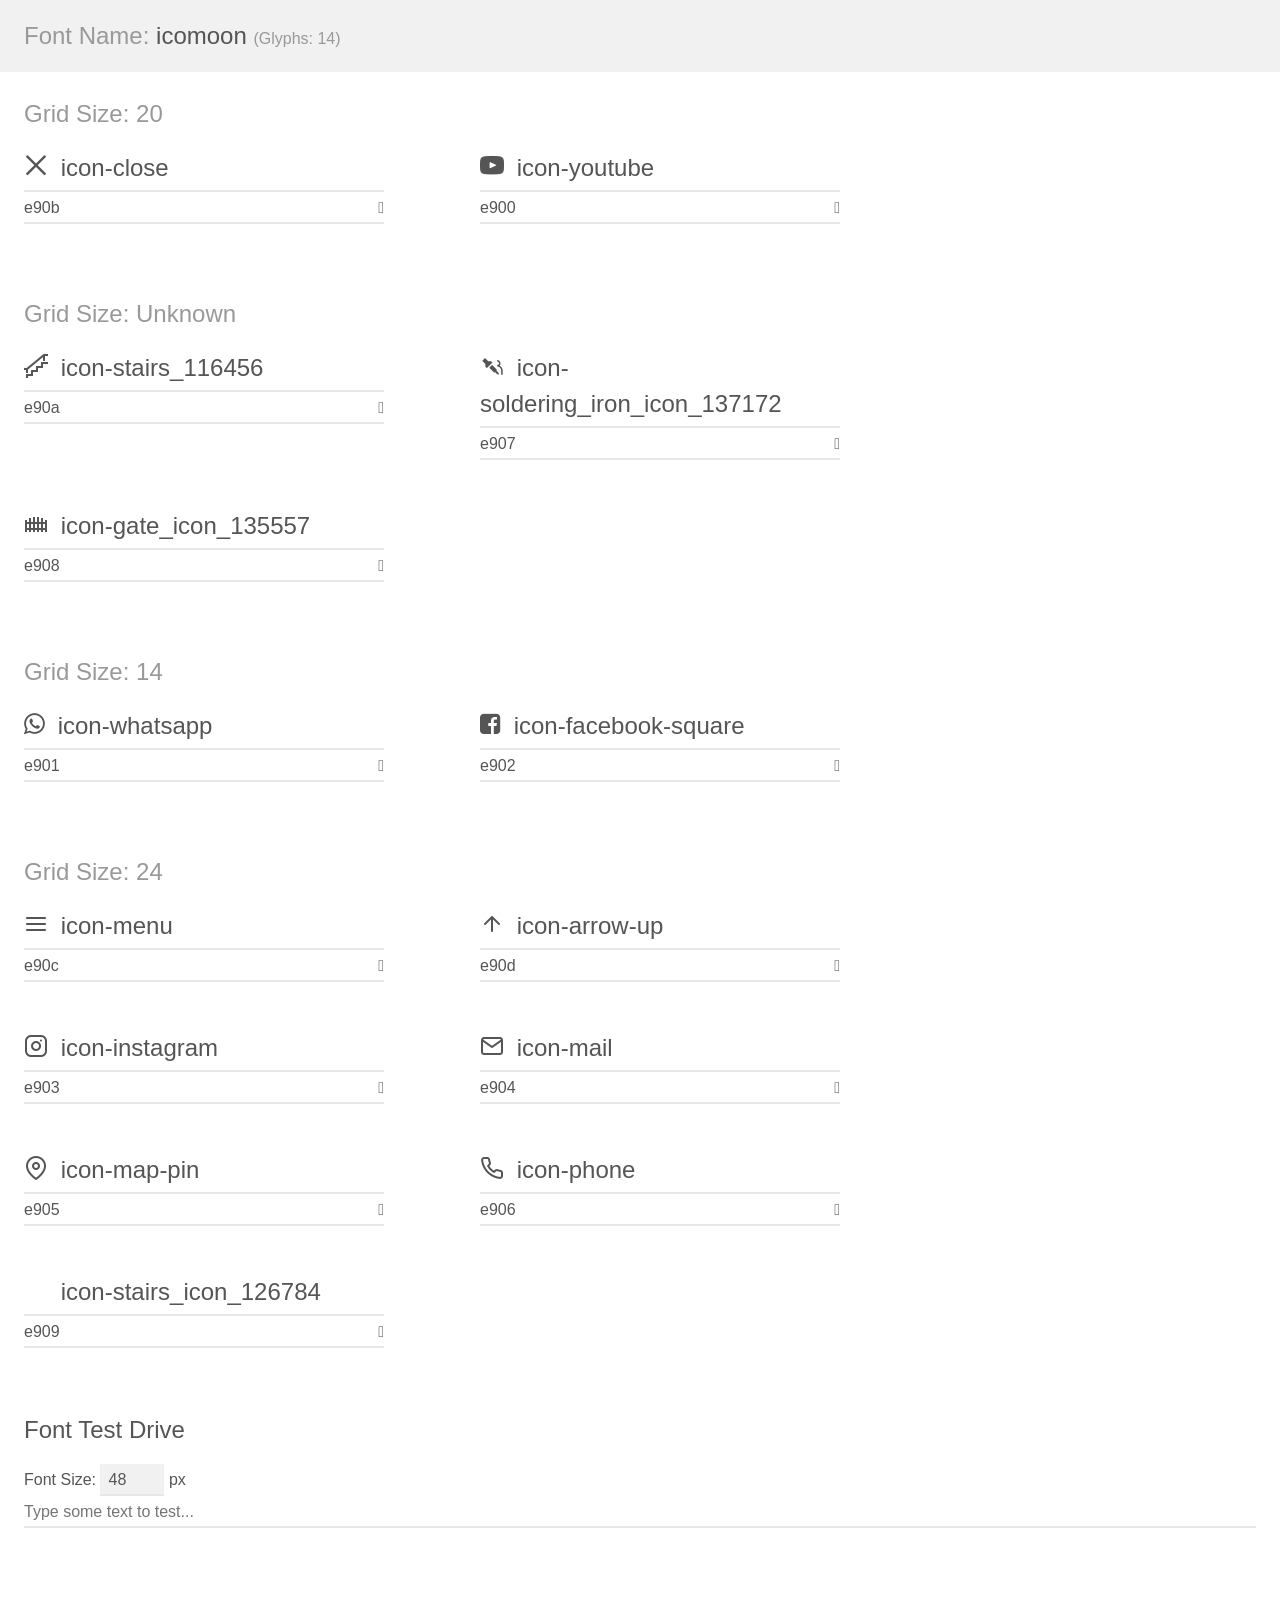
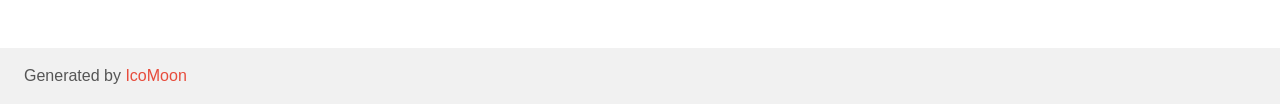
<file: assets/icomoon/demo.html>
<!doctype html>
<html>
<head>
    <meta charset="utf-8">
    <title>IcoMoon Demo</title>
    <meta name="description" content="An Icon Font Generated By IcoMoon.io">
    <meta name="viewport" content="width=device-width, initial-scale=1">
    <link rel="stylesheet" href="demo-files/demo.css">
    <link rel="stylesheet" href="style.css"></head>
<body>
    <div class="bgc1 clearfix">
        <h1 class="mhmm mvm"><span class="fgc1">Font Name:</span> icomoon <small class="fgc1">(Glyphs:&nbsp;14)</small></h1>
    </div>
    <div class="clearfix mhl ptl">
        <h1 class="mvm mtn fgc1">Grid Size: 20</h1>
        <div class="glyph fs1">
            <div class="clearfix bshadow0 pbs">
                <span class="icon-close"></span>
                <span class="mls"> icon-close</span>
            </div>
            <fieldset class="fs0 size1of1 clearfix hidden-false">
                <input type="text" readonly value="e90b" class="unit size1of2" />
                <input type="text" maxlength="1" readonly value="&#xe90b;" class="unitRight size1of2 talign-right" />
            </fieldset>
            <div class="fs0 bshadow0 clearfix hidden-true">
                <span class="unit pvs fgc1">liga: </span>
                <input type="text" readonly value="" class="liga unitRight" />
            </div>
        </div>
        <div class="glyph fs1">
            <div class="clearfix bshadow0 pbs">
                <span class="icon-youtube"></span>
                <span class="mls"> icon-youtube</span>
            </div>
            <fieldset class="fs0 size1of1 clearfix hidden-false">
                <input type="text" readonly value="e900" class="unit size1of2" />
                <input type="text" maxlength="1" readonly value="&#xe900;" class="unitRight size1of2 talign-right" />
            </fieldset>
            <div class="fs0 bshadow0 clearfix hidden-true">
                <span class="unit pvs fgc1">liga: </span>
                <input type="text" readonly value="" class="liga unitRight" />
            </div>
        </div>
    </div>
    <div class="clearfix mhl ptl">
        <h1 class="mvm mtn fgc1">Grid Size: Unknown</h1>
        <div class="glyph fs2">
            <div class="clearfix bshadow0 pbs">
                <span class="icon-stairs_116456"></span>
                <span class="mls"> icon-stairs_116456</span>
            </div>
            <fieldset class="fs0 size1of1 clearfix hidden-false">
                <input type="text" readonly value="e90a" class="unit size1of2" />
                <input type="text" maxlength="1" readonly value="&#xe90a;" class="unitRight size1of2 talign-right" />
            </fieldset>
            <div class="fs0 bshadow0 clearfix hidden-true">
                <span class="unit pvs fgc1">liga: </span>
                <input type="text" readonly value="" class="liga unitRight" />
            </div>
        </div>
        <div class="glyph fs2">
            <div class="clearfix bshadow0 pbs">
                <span class="icon-soldering_iron_icon_137172"></span>
                <span class="mls"> icon-soldering_iron_icon_137172</span>
            </div>
            <fieldset class="fs0 size1of1 clearfix hidden-false">
                <input type="text" readonly value="e907" class="unit size1of2" />
                <input type="text" maxlength="1" readonly value="&#xe907;" class="unitRight size1of2 talign-right" />
            </fieldset>
            <div class="fs0 bshadow0 clearfix hidden-true">
                <span class="unit pvs fgc1">liga: </span>
                <input type="text" readonly value="" class="liga unitRight" />
            </div>
        </div>
        <div class="glyph fs2">
            <div class="clearfix bshadow0 pbs">
                <span class="icon-gate_icon_135557"></span>
                <span class="mls"> icon-gate_icon_135557</span>
            </div>
            <fieldset class="fs0 size1of1 clearfix hidden-false">
                <input type="text" readonly value="e908" class="unit size1of2" />
                <input type="text" maxlength="1" readonly value="&#xe908;" class="unitRight size1of2 talign-right" />
            </fieldset>
            <div class="fs0 bshadow0 clearfix hidden-true">
                <span class="unit pvs fgc1">liga: </span>
                <input type="text" readonly value="" class="liga unitRight" />
            </div>
        </div>
    </div>
    <div class="clearfix mhl ptl">
        <h1 class="mvm mtn fgc1">Grid Size: 14</h1>
        <div class="glyph fs3">
            <div class="clearfix bshadow0 pbs">
                <span class="icon-whatsapp"></span>
                <span class="mls"> icon-whatsapp</span>
            </div>
            <fieldset class="fs0 size1of1 clearfix hidden-false">
                <input type="text" readonly value="e901" class="unit size1of2" />
                <input type="text" maxlength="1" readonly value="&#xe901;" class="unitRight size1of2 talign-right" />
            </fieldset>
            <div class="fs0 bshadow0 clearfix hidden-true">
                <span class="unit pvs fgc1">liga: </span>
                <input type="text" readonly value="" class="liga unitRight" />
            </div>
        </div>
        <div class="glyph fs3">
            <div class="clearfix bshadow0 pbs">
                <span class="icon-facebook-square"></span>
                <span class="mls"> icon-facebook-square</span>
            </div>
            <fieldset class="fs0 size1of1 clearfix hidden-false">
                <input type="text" readonly value="e902" class="unit size1of2" />
                <input type="text" maxlength="1" readonly value="&#xe902;" class="unitRight size1of2 talign-right" />
            </fieldset>
            <div class="fs0 bshadow0 clearfix hidden-true">
                <span class="unit pvs fgc1">liga: </span>
                <input type="text" readonly value="" class="liga unitRight" />
            </div>
        </div>
    </div>
    <div class="clearfix mhl ptl">
        <h1 class="mvm mtn fgc1">Grid Size: 24</h1>
        <div class="glyph fs4">
            <div class="clearfix bshadow0 pbs">
                <span class="icon-menu"></span>
                <span class="mls"> icon-menu</span>
            </div>
            <fieldset class="fs0 size1of1 clearfix hidden-false">
                <input type="text" readonly value="e90c" class="unit size1of2" />
                <input type="text" maxlength="1" readonly value="&#xe90c;" class="unitRight size1of2 talign-right" />
            </fieldset>
            <div class="fs0 bshadow0 clearfix hidden-true">
                <span class="unit pvs fgc1">liga: </span>
                <input type="text" readonly value="" class="liga unitRight" />
            </div>
        </div>
        <div class="glyph fs4">
            <div class="clearfix bshadow0 pbs">
                <span class="icon-arrow-up"></span>
                <span class="mls"> icon-arrow-up</span>
            </div>
            <fieldset class="fs0 size1of1 clearfix hidden-false">
                <input type="text" readonly value="e90d" class="unit size1of2" />
                <input type="text" maxlength="1" readonly value="&#xe90d;" class="unitRight size1of2 talign-right" />
            </fieldset>
            <div class="fs0 bshadow0 clearfix hidden-true">
                <span class="unit pvs fgc1">liga: </span>
                <input type="text" readonly value="" class="liga unitRight" />
            </div>
        </div>
        <div class="glyph fs4">
            <div class="clearfix bshadow0 pbs">
                <span class="icon-instagram"></span>
                <span class="mls"> icon-instagram</span>
            </div>
            <fieldset class="fs0 size1of1 clearfix hidden-false">
                <input type="text" readonly value="e903" class="unit size1of2" />
                <input type="text" maxlength="1" readonly value="&#xe903;" class="unitRight size1of2 talign-right" />
            </fieldset>
            <div class="fs0 bshadow0 clearfix hidden-true">
                <span class="unit pvs fgc1">liga: </span>
                <input type="text" readonly value="" class="liga unitRight" />
            </div>
        </div>
        <div class="glyph fs4">
            <div class="clearfix bshadow0 pbs">
                <span class="icon-mail"></span>
                <span class="mls"> icon-mail</span>
            </div>
            <fieldset class="fs0 size1of1 clearfix hidden-false">
                <input type="text" readonly value="e904" class="unit size1of2" />
                <input type="text" maxlength="1" readonly value="&#xe904;" class="unitRight size1of2 talign-right" />
            </fieldset>
            <div class="fs0 bshadow0 clearfix hidden-true">
                <span class="unit pvs fgc1">liga: </span>
                <input type="text" readonly value="" class="liga unitRight" />
            </div>
        </div>
        <div class="glyph fs4">
            <div class="clearfix bshadow0 pbs">
                <span class="icon-map-pin"></span>
                <span class="mls"> icon-map-pin</span>
            </div>
            <fieldset class="fs0 size1of1 clearfix hidden-false">
                <input type="text" readonly value="e905" class="unit size1of2" />
                <input type="text" maxlength="1" readonly value="&#xe905;" class="unitRight size1of2 talign-right" />
            </fieldset>
            <div class="fs0 bshadow0 clearfix hidden-true">
                <span class="unit pvs fgc1">liga: </span>
                <input type="text" readonly value="" class="liga unitRight" />
            </div>
        </div>
        <div class="glyph fs4">
            <div class="clearfix bshadow0 pbs">
                <span class="icon-phone"></span>
                <span class="mls"> icon-phone</span>
            </div>
            <fieldset class="fs0 size1of1 clearfix hidden-false">
                <input type="text" readonly value="e906" class="unit size1of2" />
                <input type="text" maxlength="1" readonly value="&#xe906;" class="unitRight size1of2 talign-right" />
            </fieldset>
            <div class="fs0 bshadow0 clearfix hidden-true">
                <span class="unit pvs fgc1">liga: </span>
                <input type="text" readonly value="" class="liga unitRight" />
            </div>
        </div>
        <div class="glyph fs4">
            <div class="clearfix bshadow0 pbs">
                <span class="icon-stairs_icon_126784"></span>
                <span class="mls"> icon-stairs_icon_126784</span>
            </div>
            <fieldset class="fs0 size1of1 clearfix hidden-false">
                <input type="text" readonly value="e909" class="unit size1of2" />
                <input type="text" maxlength="1" readonly value="&#xe909;" class="unitRight size1of2 talign-right" />
            </fieldset>
            <div class="fs0 bshadow0 clearfix hidden-true">
                <span class="unit pvs fgc1">liga: </span>
                <input type="text" readonly value="" class="liga unitRight" />
            </div>
        </div>
    </div>

    <!--[if gt IE 8]><!-->
    <div class="mhl clearfix mbl">
        <h1>Font Test Drive</h1>
        <label>
            Font Size: <input id="fontSize" type="number" class="textbox0 mbm"
            min="8" value="48" />
            px
        </label>
        <input id="testText" type="text" class="phl size1of1 mvl"
        placeholder="Type some text to test..." value=""/>
        <div id="testDrive" class="icon-" style="font-family: icomoon">&nbsp;
        </div>
    </div>
    <!--<![endif]-->
    <div class="bgc1 clearfix">
        <p class="mhl">Generated by <a href="https://icomoon.io/app">IcoMoon</a></p>
    </div>

    <script src="demo-files/demo.js"></script>
</body>
</html>
</file>
<file: assets/icomoon/demo-files/demo.css>
body {
  padding: 0;
  margin: 0;
  font-family: sans-serif;
  font-size: 1em;
  line-height: 1.5;
  color: #555;
  background: #fff;
}
h1 {
  font-size: 1.5em;
  font-weight: normal;
}
small {
  font-size: .66666667em;
}
a {
  color: #e74c3c;
  text-decoration: none;
}
a:hover, a:focus {
  box-shadow: 0 1px #e74c3c;
}
.bshadow0, input {
  box-shadow: inset 0 -2px #e7e7e7;
}
input:hover {
  box-shadow: inset 0 -2px #ccc;
}
input, fieldset {
  font-family: sans-serif;
  font-size: 1em;
  margin: 0;
  padding: 0;
  border: 0;
}
input {
  color: inherit;
  line-height: 1.5;
  height: 1.5em;
  padding: .25em 0;
}
input:focus {
  outline: none;
  box-shadow: inset 0 -2px #449fdb;
}
.glyph {
  font-size: 16px;
  width: 15em;
  padding-bottom: 1em;
  margin-right: 4em;
  margin-bottom: 1em;
  float: left;
  overflow: hidden;
}
.liga {
  width: 80%;
  width: calc(100% - 2.5em);
}
.talign-right {
  text-align: right;
}
.talign-center {
  text-align: center;
}
.bgc1 {
  background: #f1f1f1;
}
.fgc1 {
  color: #999;
}
.fgc0 {
  color: #000;
}
p {
  margin-top: 1em;
  margin-bottom: 1em;
}
.mvm {
  margin-top: .75em;
  margin-bottom: .75em;
}
.mtn {
  margin-top: 0;
}
.mtl, .mal {
  margin-top: 1.5em;
}
.mbl, .mal {
  margin-bottom: 1.5em;
}
.mal, .mhl {
  margin-left: 1.5em;
  margin-right: 1.5em;
}
.mhmm {
  margin-left: 1em;
  margin-right: 1em;
}
.mls {
  margin-left: .25em;
}
.ptl {
  padding-top: 1.5em;
}
.pbs, .pvs {
  padding-bottom: .25em;
}
.pvs, .pts {
  padding-top: .25em;
}
.unit {
  float: left;
}
.unitRight {
  float: right;
}
.size1of2 {
  width: 50%;
}
.size1of1 {
  width: 100%;
}
.clearfix:before, .clearfix:after {
  content: " ";
  display: table;
}
.clearfix:after {
  clear: both;
}
.hidden-true {
  display: none;
}
.textbox0 {
  width: 3em;
  background: #f1f1f1;
  padding: .25em .5em;
  line-height: 1.5;
  height: 1.5em;
}
#testDrive {
  display: block;
  padding-top: 24px;
  line-height: 1.5;
}
.fs0 {
  font-size: 16px;
}
.fs1 {
  font-size: 24px;
}
.fs2 {
  font-size: 24px;
}
.fs3 {
  font-size: 24px;
}
.fs4 {
  font-size: 24px;
}
</file>
<file: assets/icomoon/style.css>
@font-face {
  font-family: 'icomoon';
  src:  url('fonts/icomoon.eot?2cmwcz');
  src:  url('fonts/icomoon.eot?2cmwcz#iefix') format('embedded-opentype'),
    url('fonts/icomoon.ttf?2cmwcz') format('truetype'),
    url('fonts/icomoon.woff?2cmwcz') format('woff'),
    url('fonts/icomoon.svg?2cmwcz#icomoon') format('svg');
  font-weight: normal;
  font-style: normal;
  font-display: block;
}

[class^="icon-"], [class*=" icon-"] {
  /* use !important to prevent issues with browser extensions that change fonts */
  font-family: 'icomoon' !important;
  speak: never;
  font-style: normal;
  font-weight: normal;
  font-variant: normal;
  text-transform: none;
  line-height: 1;

  /* Better Font Rendering =========== */
  -webkit-font-smoothing: antialiased;
  -moz-osx-font-smoothing: grayscale;
}

.icon-close:before {
  content: "\e90b";
}
.icon-youtube:before {
  content: "\e900";
}
.icon-stairs_116456:before {
  content: "\e90a";
}
.icon-soldering_iron_icon_137172:before {
  content: "\e907";
}
.icon-gate_icon_135557:before {
  content: "\e908";
}
.icon-whatsapp:before {
  content: "\e901";
}
.icon-facebook-square:before {
  content: "\e902";
}
.icon-menu:before {
  content: "\e90c";
}
.icon-arrow-up:before {
  content: "\e90d";
}
.icon-instagram:before {
  content: "\e903";
}
.icon-mail:before {
  content: "\e904";
}
.icon-map-pin:before {
  content: "\e905";
}
.icon-phone:before {
  content: "\e906";
}
.icon-stairs_icon_126784:before {
  content: "\e909";
}
</file>
